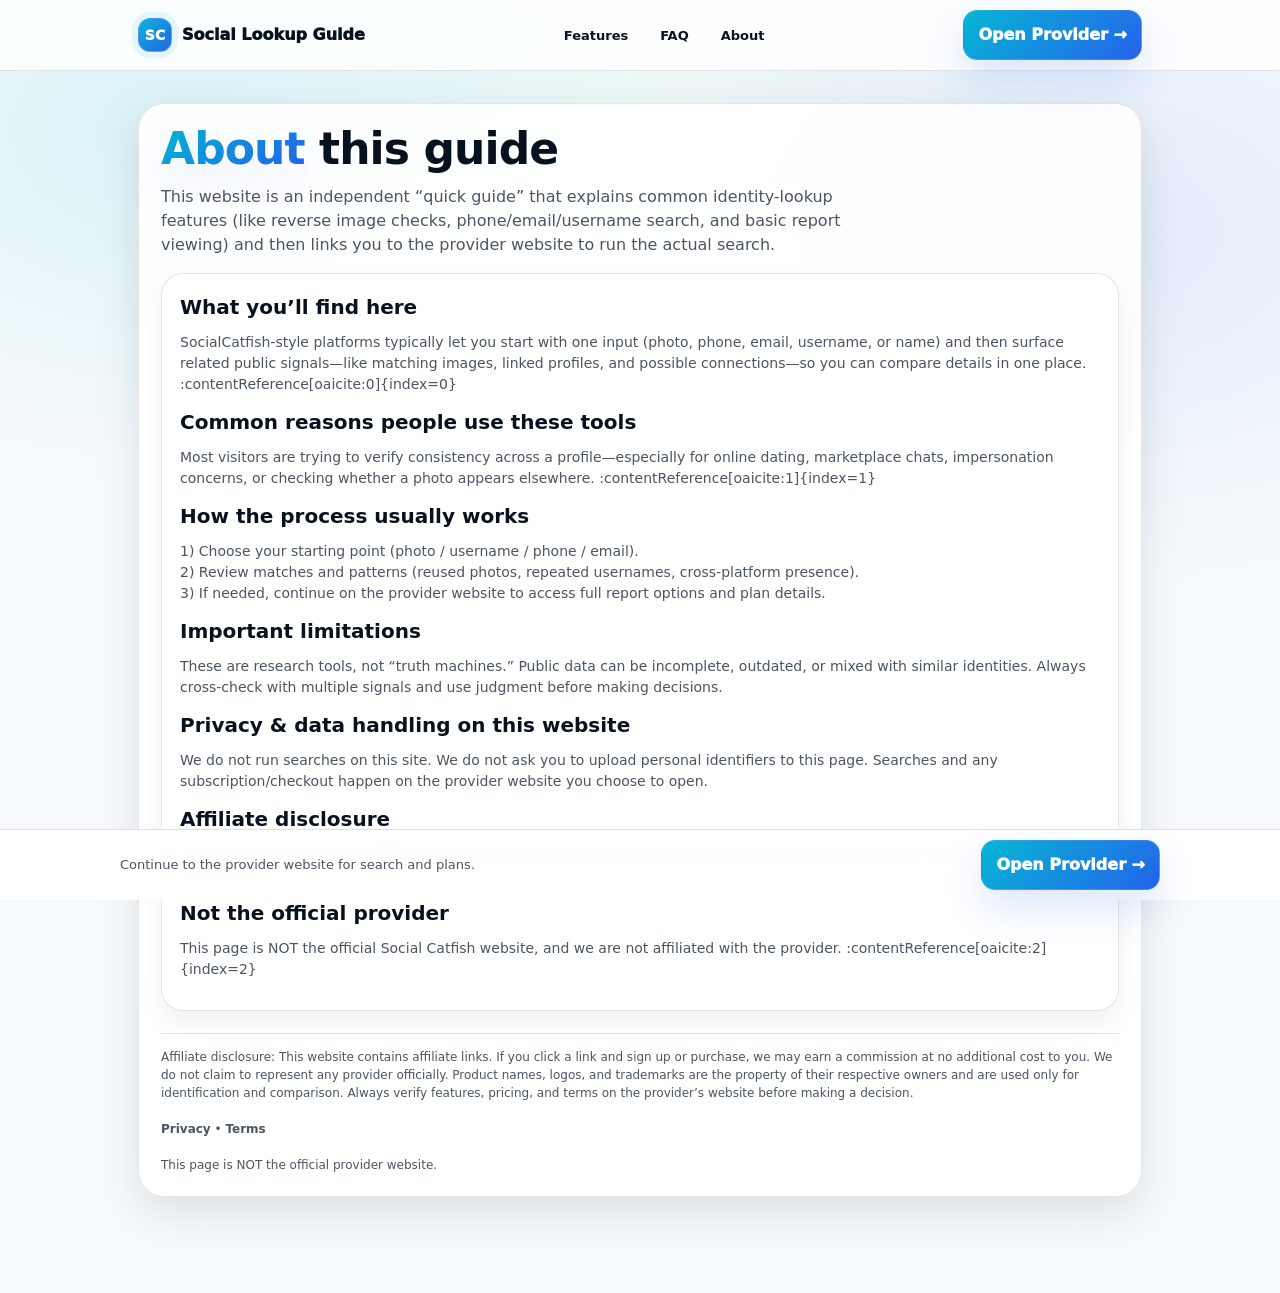
<file: about.html>
<!doctype html>
<html lang="en">
<head>
  <meta charset="utf-8" />
  <meta name="viewport" content="width=device-width, initial-scale=1" />
  <title>About — Social Lookup Guide</title>
  <meta name="description" content="About this independent quick guide for identity lookups and reverse search features." />
  <link rel="stylesheet" href="style.css" />
</head>

<body>
  <header class="nav" aria-label="Site navigation">
    <div class="navInner">
      <a class="brand" href="index.html" aria-label="Home">
        <div class="logoMark">SC</div>
        <div>Social Lookup Guide</div>
      </a>

      <nav class="navLinks" aria-label="Primary">
        <a class="link" href="features.html">Features</a>
        <a class="link" href="faq.html">FAQ</a>
        <a class="link" href="about.html">About</a>
      </nav>

      <div class="navRight">
        <a class="btn primary" id="ctaNav" href="#" rel="nofollow noopener" target="_blank">Open Provider →</a>
        <button class="burger" id="burger" aria-label="Open menu" aria-expanded="false" aria-controls="mobileMenu">
          <svg width="22" height="22" viewBox="0 0 24 24" aria-hidden="true">
            <path fill="currentColor" d="M4 7h16a1 1 0 1 0 0-2H4a1 1 0 1 0 0 2zm16 4H4a1 1 0 0 0 0 2h16a1 1 0 1 0 0-2zm0 6H4a1 1 0 1 0 0 2h16a1 1 0 1 0 0-2z"/>
          </svg>
        </button>
      </div>
    </div>

    <div class="mobileMenu" id="mobileMenu" hidden>
      <div class="mmInner">
        <div class="mmGrid">
          <a href="features.html">Features</a>
          <a href="faq.html">FAQ</a>
          <a href="about.html">About</a>
        </div>
        <a class="btn primary" id="ctaMobile" href="#" rel="nofollow noopener" target="_blank" style="width:100%">Open Provider →</a>
      </div>
    </div>
  </header>

  <div class="wrap">
    <div class="panel">
      <h1><span class="hglow">About</span> this guide</h1>
      <p class="sub">
        This website is an independent “quick guide” that explains common identity-lookup features (like reverse image checks,
        phone/email/username search, and basic report viewing) and then links you to the provider website to run the actual search.
      </p>

      <div class="legalBox">
        <h2>What you’ll find here</h2>
        <p>
          SocialCatfish-style platforms typically let you start with one input (photo, phone, email, username, or name) and then
          surface related public signals—like matching images, linked profiles, and possible connections—so you can compare details in one place. :contentReference[oaicite:0]{index=0}
        </p>

        <h2>Common reasons people use these tools</h2>
        <p>
          Most visitors are trying to verify consistency across a profile—especially for online dating, marketplace chats,
          impersonation concerns, or checking whether a photo appears elsewhere. :contentReference[oaicite:1]{index=1}
        </p>

        <h2>How the process usually works</h2>
        <p>
          1) Choose your starting point (photo / username / phone / email).<br>
          2) Review matches and patterns (reused photos, repeated usernames, cross-platform presence).<br>
          3) If needed, continue on the provider website to access full report options and plan details.
        </p>

        <h2>Important limitations</h2>
        <p>
          These are research tools, not “truth machines.” Public data can be incomplete, outdated, or mixed with similar identities.
          Always cross-check with multiple signals and use judgment before making decisions.
        </p>

        <h2>Privacy & data handling on this website</h2>
        <p>
          We do not run searches on this site. We do not ask you to upload personal identifiers to this page. Searches and any
          subscription/checkout happen on the provider website you choose to open.
        </p>

        <h2>Affiliate disclosure</h2>
        <p>
          This website may contain affiliate links. If you click an outbound link and later purchase, we may receive a commission
          at no extra cost to you.
        </p>

        <h2>Not the official provider</h2>
        <p>
          This page is NOT the official Social Catfish website, and we are not affiliated with the provider. :contentReference[oaicite:2]{index=2}
        </p>
      </div>

      <div class="footerLine">
        Affiliate disclosure: This website contains affiliate links. If you click a link and sign up or purchase, we may earn a commission at no additional cost to you. We do not claim to represent any provider officially. Product names, logos, and trademarks are the property of their respective owners and are used only for identification and comparison. Always verify features, pricing, and terms on the provider’s website before making a decision.
        <br><br><a href="privacy.html">Privacy</a> • <a href="terms.html">Terms</a>
        <br><br>
        This page is NOT the official provider website.
      </div>
    </div>
  </div>

  <div class="sticky">
    <div class="inner">
      <div class="txt">Continue to the provider website for search and plans.</div>
      <a class="btn primary" id="ctaSticky" href="#" rel="nofollow noopener" target="_blank">Open Provider →</a>
    </div>
  </div>

  <script src="script.js"></script>
</body>
</html>
</file>
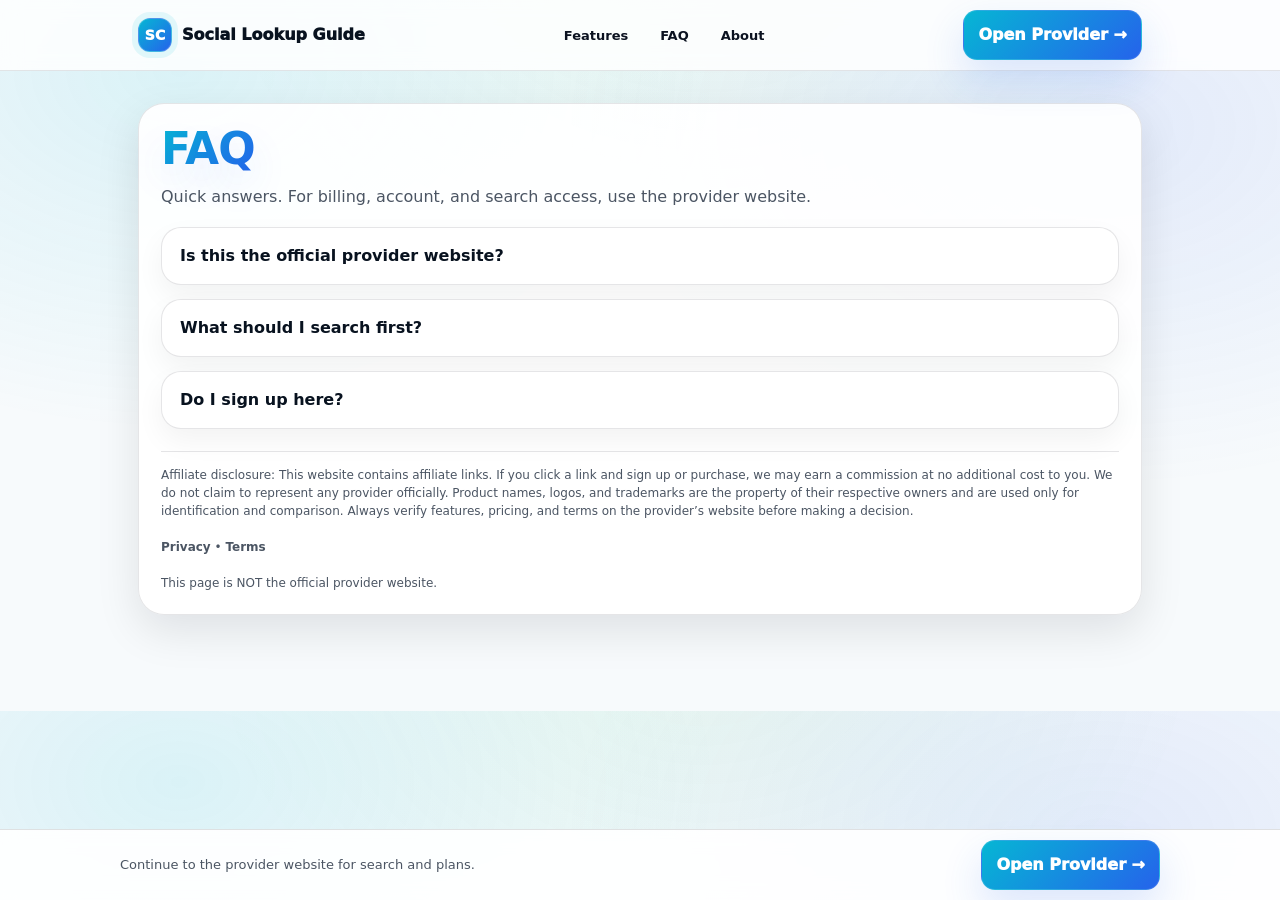
<file: faq.html>
<!doctype html>
<html lang="en">
<head>
  <meta charset="utf-8" />
  <meta name="viewport" content="width=device-width, initial-scale=1" />
  <title>FAQ — Social Lookup Guide</title>
  <meta name="description" content="Frequently asked questions about this quick guide and outbound provider links." />
  <link rel="stylesheet" href="style.css" />
  <script type="text/javascript" src="https://inpmz.ttrk.io/track.js?rtkcmpid=YOUR_ID"></script>
</head>
<body>
  <header class="nav" aria-label="Site navigation">
    <div class="navInner">
      <a class="brand" href="index.html" aria-label="Home">
        <div class="logoMark">SC</div>
        <div>Social Lookup Guide</div>
      </a>

      <nav class="navLinks" aria-label="Primary">
        <a class="link" href="features.html">Features</a>
        <a class="link" href="faq.html">FAQ</a>
       <a class="link" href="about.html">About</a>
      </nav>

      <div class="navRight">
        <a class="btn primary" id="ctaNav" href="#" rel="nofollow noopener" target="_blank">Open Provider →</a>
        <button class="burger" id="burger" aria-label="Open menu" aria-expanded="false" aria-controls="mobileMenu">
          <svg width="22" height="22" viewBox="0 0 24 24" aria-hidden="true">
            <path fill="currentColor" d="M4 7h16a1 1 0 1 0 0-2H4a1 1 0 1 0 0 2zm16 4H4a1 1 0 0 0 0 2h16a1 1 0 1 0 0-2zm0 6H4a1 1 0 1 0 0 2h16a1 1 0 1 0 0-2z"/>
          </svg>
        </button>
      </div>
    </div>

    <div class="mobileMenu" id="mobileMenu" hidden>
      <div class="mmInner">
        <div class="mmGrid">
          <a href="features.html">Features</a>
          <a href="faq.html">FAQ</a>
          <a href="about.html">About</a>
       
        </div>
        <a class="btn primary" id="ctaMobile" href="#" rel="nofollow noopener" target="_blank" style="width:100%">Open Provider →</a>
      </div>
    </div>
  </header>

  <div class="wrap">
    <div class="panel">
      <h1><span class="hglow">FAQ</span></h1>
      <p class="sub">Quick answers. For billing, account, and search access, use the provider website.</p>

      <section class="section" style="margin-top:18px">
        <div class="faqGrid">
          <details class="faqItem">
            <summary>Is this the official provider website?</summary>
            <p>No. This is an independent guide with outbound links.</p>
          </details>

          <details class="faqItem">
            <summary>What should I search first?</summary>
            <p>If you have a photo, start with image search. Otherwise try email, phone, or username.</p>
          </details>

          <details class="faqItem">
            <summary>Do I sign up here?</summary>
            <p>No. Signup and checkout happen on the provider website after clicking through.</p>
          </details>
        </div>
      </section>

     <div class="footerLine">
        Affiliate disclosure: This website contains affiliate links. If you click a link and sign up or purchase, we may earn a commission at no additional cost to you. We do not claim to represent any provider officially. Product names, logos, and trademarks are the property of their respective owners and are used only for identification and comparison. Always verify features, pricing, and terms on the provider’s website before making a decision.
        <br><br><a href="privacy.html">Privacy</a> • <a href="terms.html">Terms</a>
        <br><br>
        This page is NOT the official provider website.
      </div>
    </div>
  </div>

  <div class="sticky">
    <div class="inner">
      <div class="txt">Continue to the provider website for search and plans.</div>
      <a class="btn primary" id="ctaSticky" href="#" rel="nofollow noopener" target="_blank">Open Provider →</a>
    </div>
  </div>

  <script src="script.js"></script>
</body>
</html>
</file>
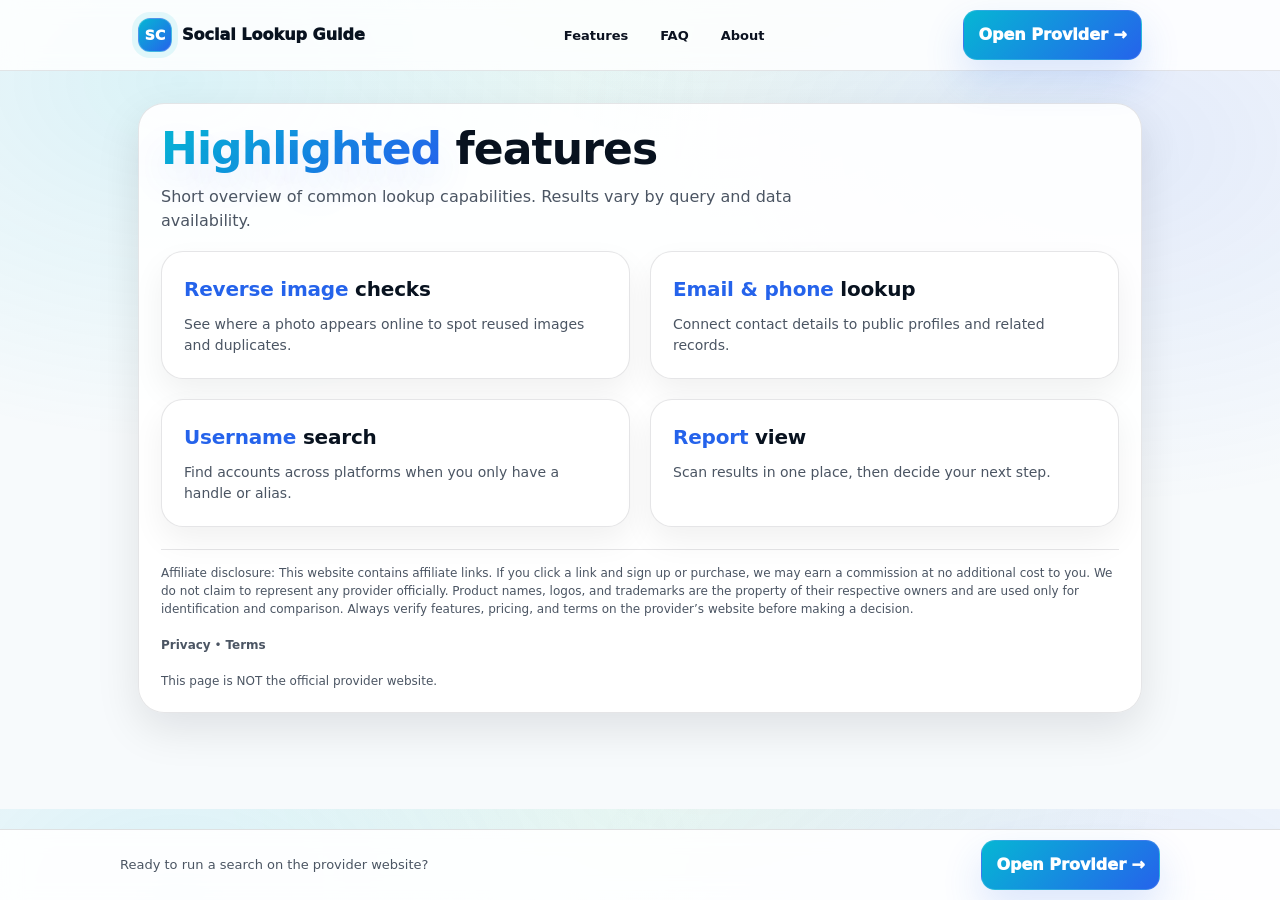
<file: features.html>
<!doctype html>
<html lang="en">
<head>
  <meta charset="utf-8" />
  <meta name="viewport" content="width=device-width, initial-scale=1" />
  <title>Highlighted Features — Social Lookup Guide</title>
  <meta name="description" content="Highlighted features for reverse lookup and identity verification tools." />
  <link rel="stylesheet" href="style.css" />
  <script type="text/javascript" src="https://inpmz.ttrk.io/track.js?rtkcmpid=YOUR_ID"></script>
</head>
<body>
  <header class="nav" aria-label="Site navigation">
    <div class="navInner">
      <a class="brand" href="index.html" aria-label="Home">
        <div class="logoMark">SC</div>
        <div>Social Lookup Guide</div>
      </a>

      <nav class="navLinks" aria-label="Primary">
        <a class="link" href="features.html">Features</a>
        <a class="link" href="faq.html">FAQ</a>
         <a class="link" href="about.html">About</a>
      </nav>

      <div class="navRight">
        <a class="btn primary" id="ctaNav" href="#" rel="nofollow noopener" target="_blank">Open Provider →</a>
        <button class="burger" id="burger" aria-label="Open menu" aria-expanded="false" aria-controls="mobileMenu">
          <svg width="22" height="22" viewBox="0 0 24 24" aria-hidden="true">
            <path fill="currentColor" d="M4 7h16a1 1 0 1 0 0-2H4a1 1 0 1 0 0 2zm16 4H4a1 1 0 0 0 0 2h16a1 1 0 1 0 0-2zm0 6H4a1 1 0 1 0 0 2h16a1 1 0 1 0 0-2z"/>
          </svg>
        </button>
      </div>
    </div>

    <div class="mobileMenu" id="mobileMenu" hidden>
      <div class="mmInner">
        <div class="mmGrid">
          <a href="features.html">Features</a>
          <a href="faq.html">FAQ</a>
          <a href="about.html">About</a>
       
        </div>
        <a class="btn primary" id="ctaMobile" href="#" rel="nofollow noopener" target="_blank" style="width:100%">Open Provider →</a>
      </div>
    </div>
  </header>

  <div class="wrap">
    <div class="panel">
      <h1><span class="hglow">Highlighted</span> features</h1>
      <p class="sub">Short overview of common lookup capabilities. Results vary by query and data availability.</p>

      <section class="section" style="margin-top:18px">
        <div class="featureGrid">
          <div class="featureCard">
            <h3><span>Reverse image</span> checks</h3>
            <p>See where a photo appears online to spot reused images and duplicates.</p>
          </div>

          <div class="featureCard">
            <h3><span>Email &amp; phone</span> lookup</h3>
            <p>Connect contact details to public profiles and related records.</p>
          </div>

          <div class="featureCard">
            <h3><span>Username</span> search</h3>
            <p>Find accounts across platforms when you only have a handle or alias.</p>
          </div>

          <div class="featureCard">
            <h3><span>Report</span> view</h3>
            <p>Scan results in one place, then decide your next step.</p>
          </div>
        </div>
      </section>

      <div class="footerLine">
        Affiliate disclosure: This website contains affiliate links. If you click a link and sign up or purchase, we may earn a commission at no additional cost to you. We do not claim to represent any provider officially. Product names, logos, and trademarks are the property of their respective owners and are used only for identification and comparison. Always verify features, pricing, and terms on the provider’s website before making a decision.
        <br><br><a href="privacy.html">Privacy</a> • <a href="terms.html">Terms</a>
        <br><br>
        This page is NOT the official provider website.
      </div>
    </div>
  </div>

  <div class="sticky">
    <div class="inner">
      <div class="txt">Ready to run a search on the provider website?</div>
      <a class="btn primary" id="ctaSticky" href="#" rel="nofollow noopener" target="_blank">Open Provider →</a>
    </div>
  </div>

  <script src="script.js"></script>
</body>
</html>
</file>
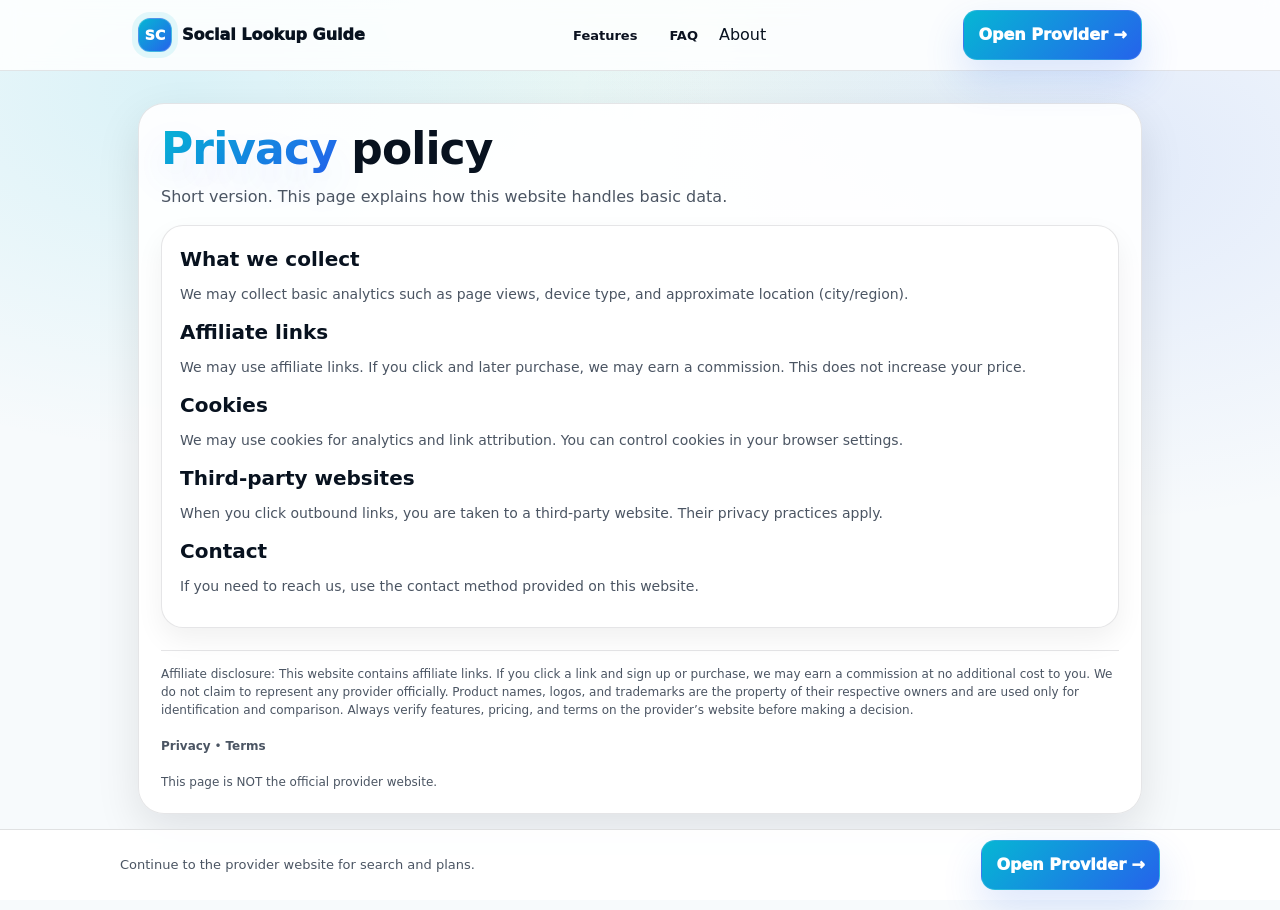
<file: privacy.html>
<!doctype html>
<html lang="en">
<head>
  <meta charset="utf-8" />
  <meta name="viewport" content="width=device-width, initial-scale=1" />
  <title>Privacy Policy — Social Lookup Guide</title>
  <meta name="description" content="Privacy policy for this website." />
  <link rel="stylesheet" href="style.css" />
</head>
<body>
  <header class="nav" aria-label="Site navigation">
    <div class="navInner">
      <a class="brand" href="index.html" aria-label="Home">
        <div class="logoMark">SC</div>
        <div>Social Lookup Guide</div>
      </a>

      <nav class="navLinks" aria-label="Primary">
        <a class="link" href="features.html">Features</a>
        <a class="link" href="faq.html">FAQ</a>
        <a  clas="link" href="about.html">About</a>
      </nav>

      <div class="navRight">
        <a class="btn primary" id="ctaNav" href="#" rel="nofollow noopener" target="_blank">Open Provider →</a>
        <button class="burger" id="burger" aria-label="Open menu" aria-expanded="false" aria-controls="mobileMenu">
          <svg width="22" height="22" viewBox="0 0 24 24" aria-hidden="true">
            <path fill="currentColor" d="M4 7h16a1 1 0 1 0 0-2H4a1 1 0 1 0 0 2zm16 4H4a1 1 0 0 0 0 2h16a1 1 0 1 0 0-2zm0 6H4a1 1 0 1 0 0 2h16a1 1 0 1 0 0-2z"/>
          </svg>
        </button>
      </div>
    </div>

    <div class="mobileMenu" id="mobileMenu" hidden>
      <div class="mmInner">
        <div class="mmGrid">
          <a href="features.html">Features</a>
          <a href="faq.html">FAQ</a>
          <a href="about.html">About</a>
        </div>
        <a class="btn primary" id="ctaMobile" href="#" rel="nofollow noopener" target="_blank" style="width:100%">Open Provider →</a>
      </div>
    </div>
  </header>

  <div class="wrap">
    <div class="panel">
      <h1><span class="hglow">Privacy</span> policy</h1>
      <p class="sub">Short version. This page explains how this website handles basic data.</p>

      <div class="legalBox">
        <h2>What we collect</h2>
        <p>We may collect basic analytics such as page views, device type, and approximate location (city/region).</p>

        <h2>Affiliate links</h2>
        <p>We may use affiliate links. If you click and later purchase, we may earn a commission. This does not increase your price.</p>

        <h2>Cookies</h2>
        <p>We may use cookies for analytics and link attribution. You can control cookies in your browser settings.</p>

        <h2>Third-party websites</h2>
        <p>When you click outbound links, you are taken to a third-party website. Their privacy practices apply.</p>

        <h2>Contact</h2>
        <p>If you need to reach us, use the contact method provided on this website.</p>
      </div>

      <div class="footerLine">
        Affiliate disclosure: This website contains affiliate links. If you click a link and sign up or purchase, we may earn a commission at no additional cost to you. We do not claim to represent any provider officially. Product names, logos, and trademarks are the property of their respective owners and are used only for identification and comparison. Always verify features, pricing, and terms on the provider’s website before making a decision.
        <br><br><a href="privacy.html">Privacy</a> • <a href="terms.html">Terms</a>
        <br><br>
        This page is NOT the official provider website.
      </div>
    </div>
  </div>

  <div class="sticky">
    <div class="inner">
      <div class="txt">Continue to the provider website for search and plans.</div>
      <a class="btn primary" id="ctaSticky" href="#" rel="nofollow noopener" target="_blank">Open Provider →</a>
    </div>
  </div>

  <script src="script.js"></script>
</body>
</html>
</file>
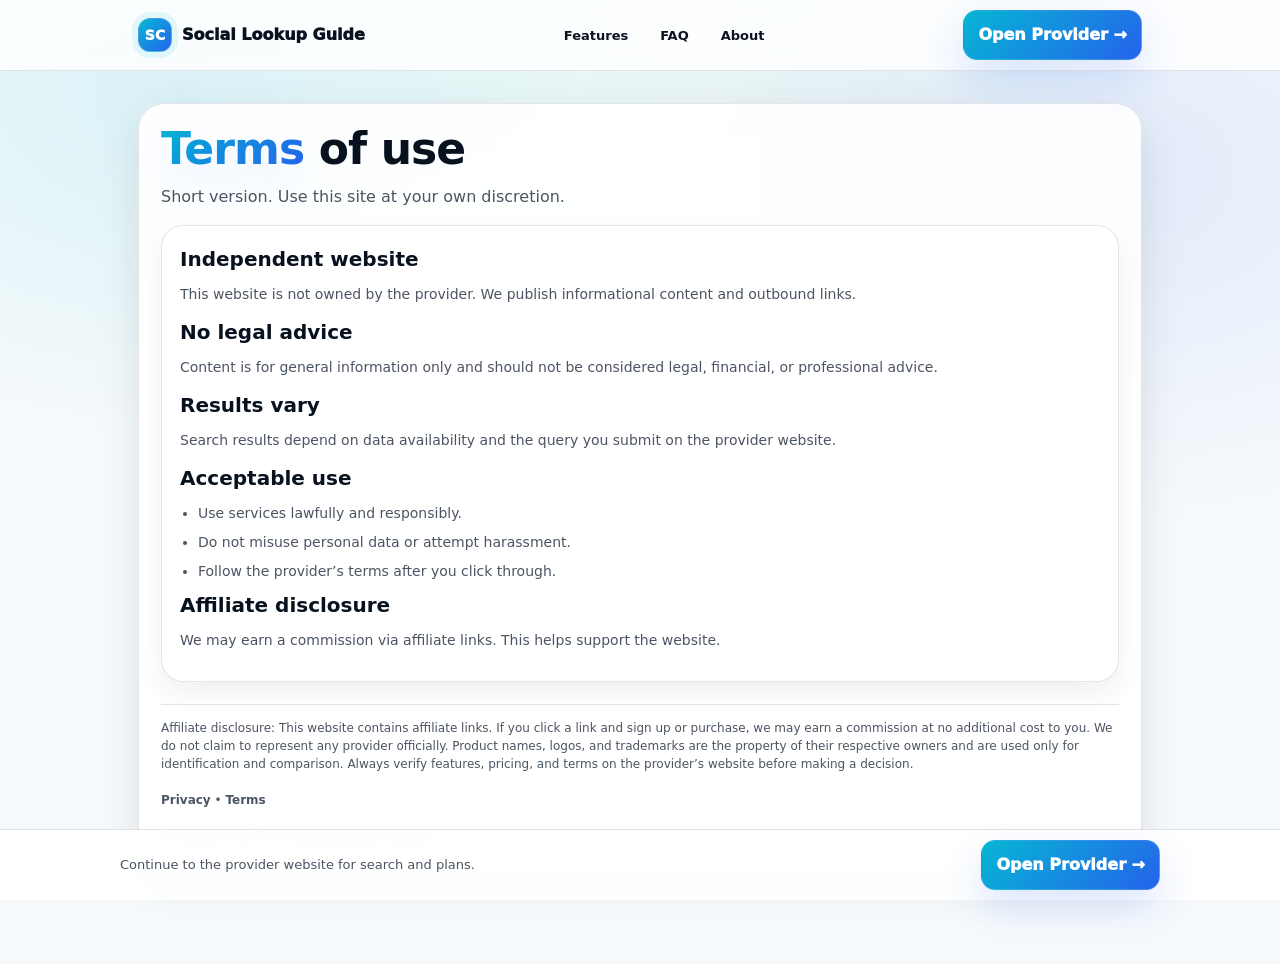
<file: terms.html>
<!doctype html>
<html lang="en">
<head>
  <meta charset="utf-8" />
  <meta name="viewport" content="width=device-width, initial-scale=1" />
  <title>Terms — Social Lookup Guide</title>
  <meta name="description" content="Terms of use for this website." />
  <link rel="stylesheet" href="style.css" />
</head>
<body>
  <header class="nav" aria-label="Site navigation">
    <div class="navInner">
      <a class="brand" href="index.html" aria-label="Home">
        <div class="logoMark">SC</div>
        <div>Social Lookup Guide</div>
      </a>

      <nav class="navLinks" aria-label="Primary">
        <a class="link" href="features.html">Features</a>
        <a class="link" href="faq.html">FAQ</a>
        <a class="link" href="about.html">About</a>
      </nav>

      <div class="navRight">
        <a class="btn primary" id="ctaNav" href="#" rel="nofollow noopener" target="_blank">Open Provider →</a>
        <button class="burger" id="burger" aria-label="Open menu" aria-expanded="false" aria-controls="mobileMenu">
          <svg width="22" height="22" viewBox="0 0 24 24" aria-hidden="true">
            <path fill="currentColor" d="M4 7h16a1 1 0 1 0 0-2H4a1 1 0 1 0 0 2zm16 4H4a1 1 0 0 0 0 2h16a1 1 0 1 0 0-2zm0 6H4a1 1 0 1 0 0 2h16a1 1 0 1 0 0-2z"/>
          </svg>
        </button>
      </div>
    </div>

    <div class="mobileMenu" id="mobileMenu" hidden>
      <div class="mmInner">
        <div class="mmGrid">
          <a href="features.html">Features</a>
          <a href="faq.html">FAQ</a>
         <a href="about.html">About</a>
        </div>
        <a class="btn primary" id="ctaMobile" href="#" rel="nofollow noopener" target="_blank" style="width:100%">Open Provider →</a>
      </div>
    </div>
  </header>

  <div class="wrap">
    <div class="panel">
      <h1><span class="hglow">Terms</span> of use</h1>
      <p class="sub">Short version. Use this site at your own discretion.</p>

      <div class="legalBox">
        <h2>Independent website</h2>
        <p>This website is not owned by the provider. We publish informational content and outbound links.</p>

        <h2>No legal advice</h2>
        <p>Content is for general information only and should not be considered legal, financial, or professional advice.</p>

        <h2>Results vary</h2>
        <p>Search results depend on data availability and the query you submit on the provider website.</p>

        <h2>Acceptable use</h2>
        <ul>
          <li>Use services lawfully and responsibly.</li>
          <li>Do not misuse personal data or attempt harassment.</li>
          <li>Follow the provider’s terms after you click through.</li>
        </ul>

        <h2>Affiliate disclosure</h2>
        <p>We may earn a commission via affiliate links. This helps support the website.</p>
      </div>

      <div class="footerLine">
        Affiliate disclosure: This website contains affiliate links. If you click a link and sign up or purchase, we may earn a commission at no additional cost to you. We do not claim to represent any provider officially. Product names, logos, and trademarks are the property of their respective owners and are used only for identification and comparison. Always verify features, pricing, and terms on the provider’s website before making a decision.
        <br><br><a href="privacy.html">Privacy</a> • <a href="terms.html">Terms</a>
        <br><br>
        This page is NOT the official provider website.
      </div>
    </div>
  </div>

  <div class="sticky">
    <div class="inner">
      <div class="txt">Continue to the provider website for search and plans.</div>
      <a class="btn primary" id="ctaSticky" href="#" rel="nofollow noopener" target="_blank">Open Provider →</a>
    </div>
  </div>

  <script src="script.js"></script>
</body>
</html>
</file>
<file: style.css>
:root{
  --bg:#f7fafc;
  --text:#08121f;
  --muted:#4b5563;
  --line:rgba(2,8,23,.12);

  --c1:#06b6d4;
  --c2:#2563eb;
  --c3:#22c55e;

  --shadow: 0 16px 44px rgba(2,8,23,.10);
  --max:1040px;
}

*{box-sizing:border-box}
html{scroll-behavior:smooth}
body{
  margin:0;
  font-family: ui-sans-serif, system-ui, -apple-system, Segoe UI, Roboto, Arial;
  color:var(--text);
  line-height:1.5;
  background:
    radial-gradient(900px 600px at 14% 10%, rgba(6,182,212,.12), transparent 60%),
    radial-gradient(900px 600px at 86% 18%, rgba(37,99,235,.10), transparent 60%),
    radial-gradient(900px 700px at 55% -10%, rgba(34,197,94,.08), transparent 55%),
    var(--bg);
}

a{color:inherit; text-decoration:none}
.wrap{max-width:var(--max); margin:0 auto; padding:18px 18px 96px}

.nav{
  position:sticky;
  top:0;
  z-index:60;
  background:rgba(255,255,255,.84);
  backdrop-filter: blur(10px);
  border-bottom:1px solid rgba(2,8,23,.10);
}
.navInner{
  max-width:var(--max);
  margin:0 auto;
  padding:10px 18px;
  display:flex;
  align-items:center;
  justify-content:space-between;
  gap:12px;
}
.brand{display:flex; align-items:center; gap:10px; font-weight:1000}
.logoMark{
  width:34px; height:34px; border-radius:12px;
  background:linear-gradient(135deg, var(--c1), var(--c2));
  box-shadow:0 0 0 6px rgba(6,182,212,.10);
  display:flex; align-items:center; justify-content:center;
  color:#fff; font-weight:1000; font-size:14px;
  border:1px solid rgba(255,255,255,.22);
  flex:0 0 auto;
}

.navLinks{
  display:flex;
  align-items:center;
  gap:10px;
  flex-wrap:wrap;
  justify-content:center;
}
.nav a.link{
  font-size:13px;
  font-weight:900;
  color:#0b1220;
  padding:10px 10px;
  border-radius:12px;
  border:1px solid transparent;
  transition:.15s ease;
  line-height:1;
  white-space:nowrap;
}
.nav a.link:hover{
  background:rgba(37,99,235,.06);
  border-color: rgba(37,99,235,.16);
  transform: translateY(-1px);
}

.navRight{display:flex; align-items:center; gap:10px}

.btn{
  display:inline-flex;
  align-items:center;
  justify-content:center;
  gap:10px;
  padding:12px 14px;
  border-radius:14px;
  font-weight:1000;
  border:1px solid rgba(2,8,23,.12);
  cursor:pointer;
  transition:.18s ease;
  user-select:none;
  background:#fff;
  white-space:nowrap;
}
.btn.primary{
  background:linear-gradient(135deg, var(--c1), var(--c2));
  color:#fff;
  border:1px solid rgba(255,255,255,.12);
  box-shadow:0 18px 40px rgba(37,99,235,.16);
}
.btn.secondary{background:rgba(255,255,255,.92); color:var(--text)}
.btn:hover{transform:translateY(-1px); filter:brightness(1.02)}

.burger{
  display:none;
  width:44px; height:44px;
  border-radius:14px;
  border:1px solid rgba(2,8,23,.12);
  background:rgba(255,255,255,.92);
  align-items:center;
  justify-content:center;
  cursor:pointer;
  transition:.18s ease;
}
.burger:hover{transform:translateY(-1px); filter:brightness(1.02)}

.mobileMenu{
  display:none;
  border-top:1px solid rgba(2,8,23,.10);
  background:rgba(255,255,255,.92);
}
.mobileMenu .mmInner{
  max-width:var(--max);
  margin:0 auto;
  padding:12px 18px 16px;
  display:grid;
  gap:10px;
}
.mmGrid{
  display:grid;
  grid-template-columns:1fr;
  gap:8px;
}
.mmGrid a{
  padding:12px 12px;
  border-radius:14px;
  border:1px solid rgba(2,8,23,.10);
  background:#fff;
  font-weight:950;
  color:#0b1220;
}

@media(max-width:900px){
  .navLinks{display:none}
  .burger{display:flex}
}

.panel{
  background:rgba(255,255,255,.92);
  border:1px solid rgba(2,8,23,.10);
  border-radius:26px;
  box-shadow:var(--shadow);
  padding:22px;
  margin-top:14px;
}

.hero{
  display:grid;
  grid-template-columns: 1.15fr .85fr;
  gap:16px;
  align-items:stretch;
}
@media(max-width:920px){ .hero{grid-template-columns:1fr} }

h1{
  font-size:44px;
  line-height:1.06;
  margin:0 0 12px;
  letter-spacing:-.9px;
}
@media(max-width:520px){ h1{font-size:32px} }

.hglow{
  background: linear-gradient(135deg, var(--c1), var(--c2));
  -webkit-background-clip:text;
  background-clip:text;
  color:transparent;
  text-shadow: 0 18px 40px rgba(37,99,235,.12);
}

.sub{
  color:var(--muted);
  font-size:16px;
  margin:0 0 16px;
  max-width:70ch;
}

.btnrow{display:flex; gap:12px; flex-wrap:wrap}

.right{
  border:1px solid rgba(2,8,23,.10);
  background:rgba(255,255,255,.92);
  border-radius:22px;
  padding:18px;
}

.img{
  width:100%;
  aspect-ratio: 16/9;
  border-radius:18px;
  overflow:hidden;
  border:1px solid rgba(2,8,23,.10);
  background:#fff;
  box-shadow: 0 14px 30px rgba(2,8,23,.08);
}
.img img{width:100%; height:100%; object-fit:cover; display:block}

.mini{
  margin-top:12px;
  border:1px solid rgba(6,182,212,.22);
  background:linear-gradient(135deg, rgba(6,182,212,.10), rgba(37,99,235,.08));
  border-radius:18px;
  padding:14px;
}
.mini b{display:block; margin-bottom:6px}
.mini p{margin:0; color:var(--muted); font-size:14px}

.disclaimer{margin-top:10px; color:var(--muted); font-size:12px}

.topUses{
  background:rgba(255,255,255,.92);
  border:1px solid rgba(2,8,23,.10);
  border-radius:22px;
  padding:16px;
  box-shadow: 0 14px 34px rgba(2,8,23,.06);
  margin-top:12px;
}

.usesTitle{
  font-weight:1000;
  font-size:14px;
  letter-spacing:.7px;
  text-transform:uppercase;
  margin:0 0 12px;
  color:#0b1220;
}
.usesRow{
  display:flex;
  flex-wrap:wrap;
  gap:14px;
  align-items:stretch;
}
.useItem{
  flex:1 1 220px;
  min-width:220px;
  display:flex;
  align-items:center;
  gap:12px;
  padding:14px 14px;
  border-radius:18px;
  border:1px solid rgba(255,255,255,.14);
  background:linear-gradient(135deg, var(--c1), var(--c2));
  box-shadow: 0 10px 22px rgba(2,8,23,.06);
}
.useIcon{
  width:38px; height:38px;
  border-radius:14px;
  background:rgba(255,255,255,.14);
  border:1px solid rgba(255,255,255,.22);
  display:flex;
  align-items:center;
  justify-content:center;
  color:#ffffff;
  flex:0 0 auto;
}
.useItem span{
  font-weight:950;
  font-size:18px;
  color:#ffffff;
  letter-spacing:-.2px;
}
@media(max-width:560px){
  .useItem{min-width:100%; flex-basis:100%}
  .useItem span{font-size:16px}
}

.section{margin-top:60px}
.sectionHeader{
  font-weight:1000;
  font-size:18px;
  letter-spacing:.6px;
  text-transform:uppercase;
  margin-bottom:20px;
  color:#0b1220;
}

.featureGrid{
  display:grid;
  grid-template-columns:repeat(2, minmax(0, 1fr));
  gap:20px;
}
@media(max-width:760px){
  .featureGrid{grid-template-columns:1fr}
}
.featureCard{
  background:#fff;
  border:1px solid rgba(2,8,23,.10);
  border-radius:22px;
  padding:22px;
  box-shadow:0 14px 32px rgba(2,8,23,.06);
}
.featureCard h3{
  margin:0 0 10px;
  font-size:20px;
  letter-spacing:-.2px;
}
.featureCard h3 span{color:#2563eb}
.featureCard p{margin:0; color:#4b5563; font-size:14px}

.steps{
  display:grid;
  grid-template-columns:repeat(3, minmax(0, 1fr));
  gap:12px;
}
@media(max-width:900px){ .steps{grid-template-columns:1fr} }
.step{
  background:#fff;
  border:1px solid rgba(2,8,23,.10);
  border-radius:20px;
  padding:14px;
  box-shadow: 0 12px 28px rgba(2,8,23,.06);
  display:flex;
  gap:12px;
  align-items:flex-start;
}
.num{
  width:34px; height:34px;
  border-radius:14px;
  background:rgba(34,197,94,.14);
  border:1px solid rgba(34,197,94,.24);
  display:flex;
  align-items:center;
  justify-content:center;
  font-weight:1000;
  color:#0b1220;
  flex:0 0 auto;
}
.step b{display:block; margin-bottom:6px}
.step span{display:block; color:var(--muted); font-size:13px}

.faqGrid{display:grid; gap:14px}
.faqItem{
  background:#fff;
  border:1px solid rgba(2,8,23,.10);
  border-radius:20px;
  padding:16px 18px;
  box-shadow:0 12px 28px rgba(2,8,23,.05);
}
.faqItem summary{
  cursor:pointer;
  font-weight:900;
  font-size:16px;
  list-style:none;
}
.faqItem summary::-webkit-details-marker{display:none}
.faqItem p{margin-top:12px; color:#4b5563; font-size:14px}

.legalBox{
  background:#fff;
  border:1px solid rgba(2,8,23,.10);
  border-radius:22px;
  padding:18px;
  box-shadow: 0 12px 28px rgba(2,8,23,.06);
}
.legalBox h2{margin:0 0 10px; font-size:20px}
.legalBox p{margin:0 0 12px; color:var(--muted); font-size:14px}
.legalBox ul{margin:0; padding-left:18px; color:var(--muted); font-size:14px}
.legalBox li{margin:8px 0}

.footerLine{
  margin-top:22px;
  padding-top:14px;
  border-top:1px solid rgba(2,8,23,.10);
  color:var(--muted);
  font-size:12px;
}
.footerLine a{font-weight:900}

.sticky{
  position:fixed;
  left:0; right:0; bottom:0;
  background:rgba(255,255,255,.92);
  border-top:1px solid rgba(2,8,23,.12);
  padding:10px 12px;
  z-index:50;
  backdrop-filter: blur(10px);
}
.sticky .inner{
  max-width:var(--max);
  margin:0 auto;
  display:flex;
  gap:10px;
  align-items:center;
  justify-content:space-between;
}
.sticky .txt{font-size:13px; color:var(--muted)}
</file>
